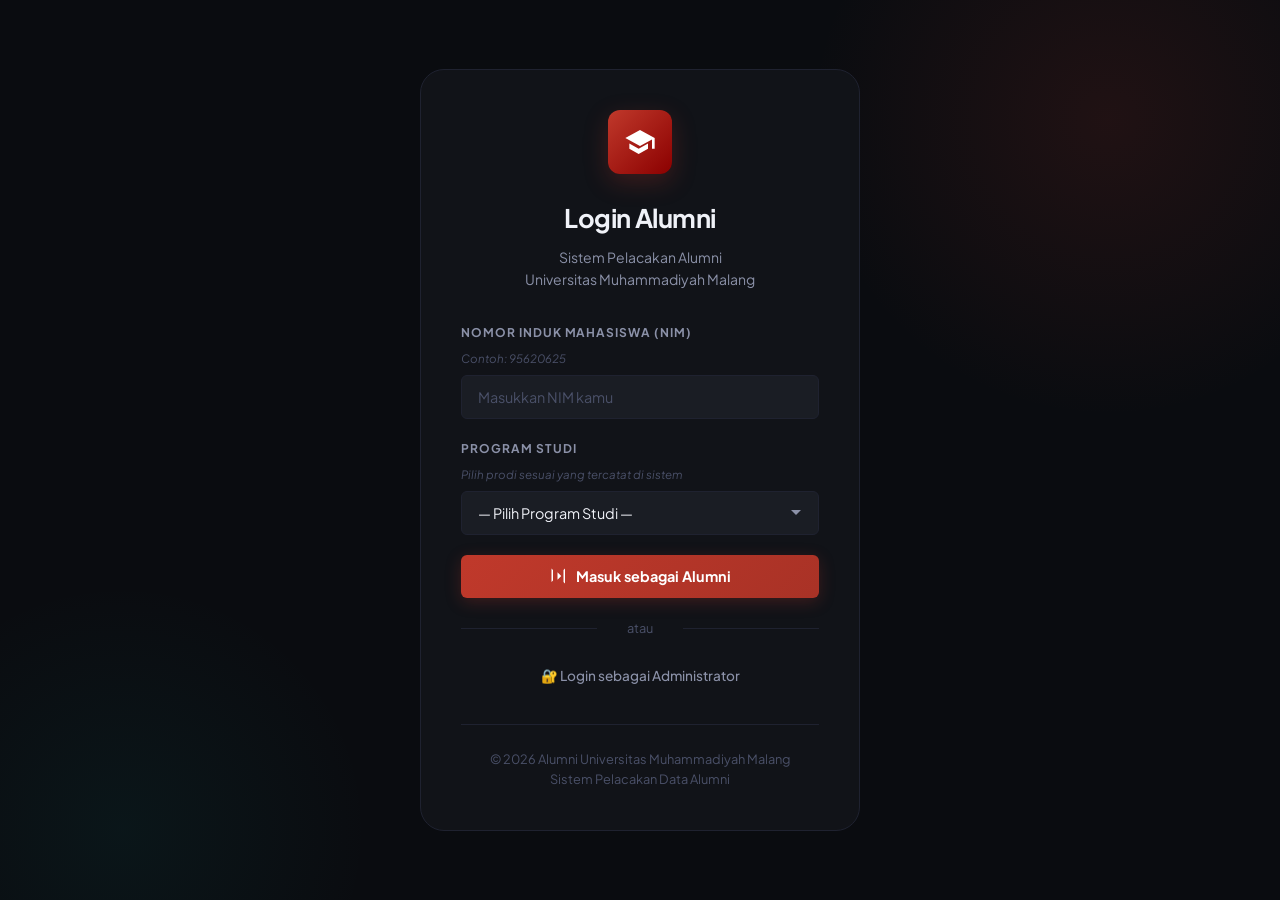
<file: index.html>
<!DOCTYPE html>
<html lang="id">
<head>
  <meta charset="UTF-8">
  <meta name="viewport" content="width=device-width, initial-scale=1.0">
  <title>Login Alumni — Sistem Pelacakan Alumni UMM</title>
  <link rel="stylesheet" href="css/style.css">
</head>
<body>
  <div class="auth-wrapper">
    <div class="auth-card">

      <!-- Logo -->
      <div class="auth-logo">
        <svg viewBox="0 0 24 24" xmlns="http://www.w3.org/2000/svg">
          <path d="M12 3L1 9l11 6 9-4.91V17h2V9L12 3zm-1 13.99l-7-3.82V17l7 4 7-4v-3.83l-7 3.82z"/>
        </svg>
      </div>

      <h1 class="auth-title">Login Alumni</h1>
      <p class="auth-subtitle">Sistem Pelacakan Alumni<br>Universitas Muhammadiyah Malang</p>

      <div class="error-msg" id="errorMsg">
        <strong>Login gagal.</strong> NIM atau Program Studi tidak ditemukan dalam sistem.
      </div>

      <div class="form-group">
        <label class="form-label" for="nim">Nomor Induk Mahasiswa (NIM)</label>
        <span class="form-hint">Contoh: 95620625</span>
        <input type="text" id="nim" class="form-control" placeholder="Masukkan NIM kamu" autocomplete="off">
      </div>

      <div class="form-group">
        <label class="form-label" for="prodi">Program Studi</label>
        <span class="form-hint">Pilih prodi sesuai yang tercatat di sistem</span>
        <select id="prodi" class="form-control">
          <option value="">— Pilih Program Studi —</option>
        </select>
      </div>

      <button class="btn btn-primary" onclick="doLogin()">
        <svg viewBox="0 0 24 24" width="18" height="18" fill="white">
          <path d="M10 17l5-5-5-5v10zm-8 5V2l2 2v14l-2 2zm18 0l-2-2V4l2-2v20z"/>
        </svg>
        Masuk sebagai Alumni
      </button>

      <div class="auth-divider">atau</div>

      <button class="btn btn-ghost" onclick="window.location='pages/login-admin.html'">
        🔐 Login sebagai Administrator
      </button>

      <div class="auth-footer">
        &copy; 2026 Alumni Universitas Muhammadiyah Malang<br>
        <span>Sistem Pelacakan Data Alumni</span>
      </div>
    </div>
  </div>

  <script src="../JS/script.js"></script>
  <script>
    // Populate prodi dropdown
    const prodiSel = document.getElementById('prodi');
    PRODI_LIST.forEach(p => {
      const opt = document.createElement('option');
      opt.value = p;
      opt.textContent = p;
      prodiSel.appendChild(opt);
    });

    // If already logged in as alumni, redirect
    if (isAlumniLoggedIn()) {
      window.location.href = 'pages/dashboard-alumni.html';
    }

    function doLogin() {
      const nim = document.getElementById('nim').value.trim();
      const prodi = document.getElementById('prodi').value;
      const err = document.getElementById('errorMsg');

      err.classList.remove('show');

      if (!nim || !prodi) {
        err.textContent = 'Mohon isi NIM dan Program Studi terlebih dahulu.';
        err.classList.add('show');
        return;
      }

      const alumni = alumniLogin(nim, prodi);
      if (alumni) {
        window.location.href = 'pages/dashboard-alumni.html';
      } else {
        err.textContent = 'NIM atau Program Studi tidak cocok dengan data kami. Pastikan data kamu sudah terdaftar.';
        err.classList.add('show');
        document.getElementById('nim').focus();
      }
    }

    // Enter key
    document.addEventListener('keydown', e => {
      if (e.key === 'Enter') doLogin();
    });
  </script>
</body>
</html>
</file>
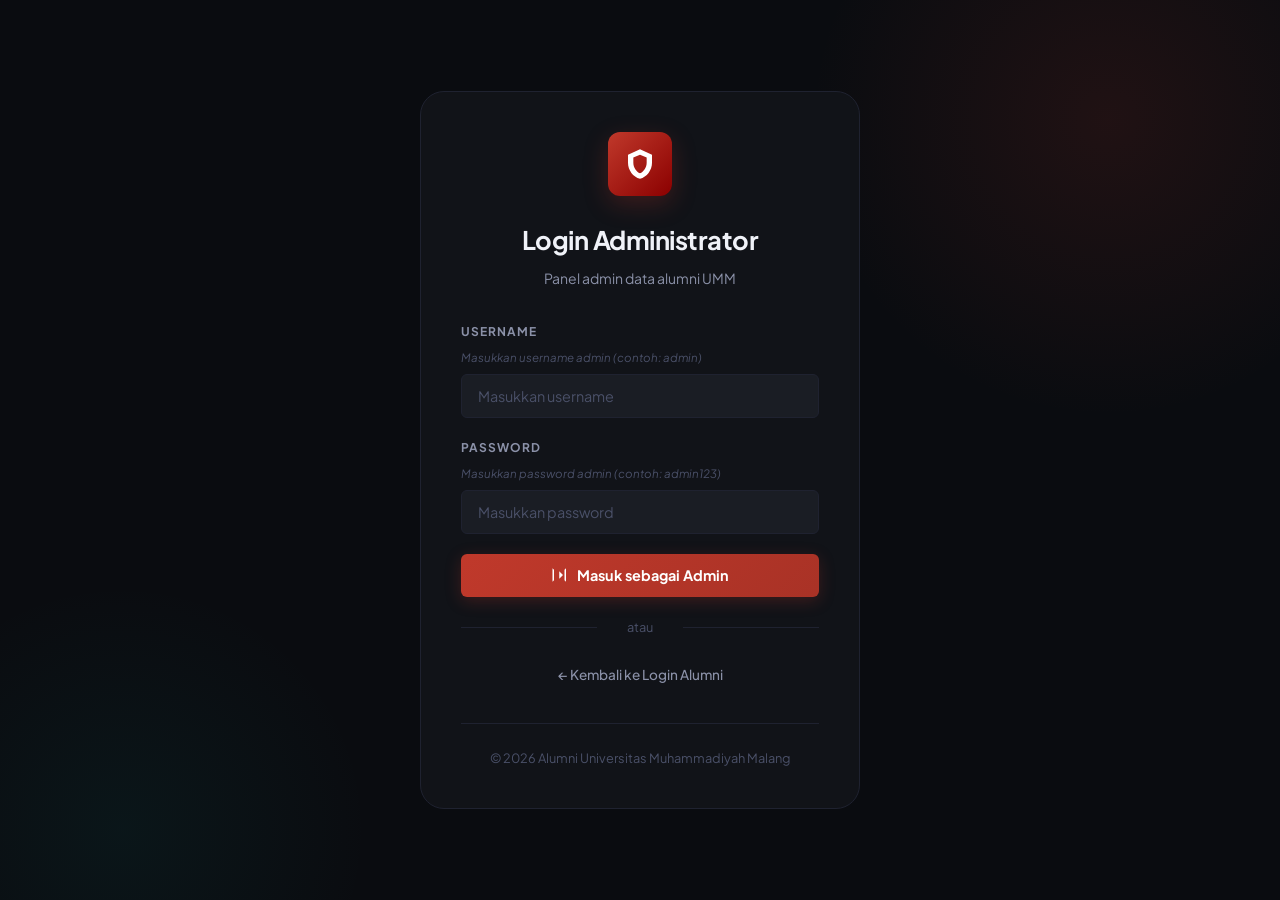
<file: pages/dashboard-admin.html>
<!DOCTYPE html>
<html lang="id">
<head>
  <meta charset="UTF-8">
  <meta name="viewport" content="width=device-width, initial-scale=1.0">
  <title>Dashboard Admin — Alumni UMM</title>
  <link rel="stylesheet" href="../css/style.css">
</head>
<body>
<div class="dashboard-layout">

  <!-- SIDEBAR -->
  <aside class="sidebar">
    <div class="sidebar-header">
      <div class="sidebar-brand">
        <div class="sidebar-brand-icon">
          <svg viewBox="0 0 24 24"><path d="M12 3L1 9l11 6 9-4.91V17h2V9L12 3zm-1 13.99l-7-3.82V17l7 4 7-4v-3.83l-7 3.82z"/></svg>
        </div>
        <div class="sidebar-brand-text">
          <strong>Admin Panel</strong>
          <span>Alumni UMM</span>
        </div>
      </div>
    </div>

    <nav class="sidebar-nav">
      <div class="sidebar-section-label">Menu Utama</div>
      <a class="nav-item active" onclick="showPage('dashboard')">
        <svg viewBox="0 0 24 24" fill="currentColor"><path d="M3 13h8V3H3v10zm0 8h8v-6H3v6zm10 0h8V11h-8v10zm0-18v6h8V3h-8z"/></svg>
        Dashboard
      </a>
      <a class="nav-item" onclick="showPage('alumni')">
        <svg viewBox="0 0 24 24" fill="currentColor"><path d="M16 11c1.66 0 2.99-1.34 2.99-3S17.66 5 16 5c-1.66 0-3 1.34-3 3s1.34 3 3 3zm-8 0c1.66 0 2.99-1.34 2.99-3S9.66 5 8 5C6.34 5 5 6.34 5 8s1.34 3 3 3zm0 2c-2.33 0-7 1.17-7 3.5V19h14v-2.5c0-2.33-4.67-3.5-7-3.5zm8 0c-.29 0-.62.02-.97.05 1.16.84 1.97 1.97 1.97 3.45V19h6v-2.5c0-2.33-4.67-3.5-7-3.5z"/></svg>
        Daftar Alumni
      </a>
    </nav>

    <div class="sidebar-footer">
      <div class="user-info">
        <div class="user-avatar">A</div>
        <div class="user-meta">
          <strong>Administrator</strong>
          <span>Admin Panel</span>
        </div>
      </div>
      <button class="btn-logout" onclick="doLogout()">
        <svg viewBox="0 0 24 24" fill="currentColor"><path d="M17 7l-1.41 1.41L18.17 11H8v2h10.17l-2.58 2.58L17 17l5-5zM4 5h8V3H4c-1.1 0-2 .9-2 2v14c0 1.1.9 2 2 2h8v-2H4V5z"/></svg>
        Keluar
      </button>
    </div>
  </aside>

  <!-- MAIN CONTENT -->
  <main class="main-content">
    <header class="topbar">
      <div class="topbar-breadcrumb">
        <svg viewBox="0 0 24 24" fill="currentColor"><path d="M10 20v-6h4v6h5v-8h3L12 3 2 12h3v8z"/></svg>
        <svg viewBox="0 0 24 24" fill="currentColor" style="width:12px;height:12px"><path d="M10 6L8.59 7.41 13.17 12l-4.58 4.59L10 18l6-6z"/></svg>
        <span class="current" id="breadcrumb">Dashboard</span>
      </div>
      <div class="topbar-date" id="dateDisplay"></div>
    </header>

    <!-- PAGE: DASHBOARD -->
    <div class="page-content" id="page-dashboard">
      <div class="page-header">
        <h1 class="page-title">Dashboard</h1>
        <p class="page-desc">Monitoring data alumni secara keseluruhan</p>
      </div>

      <div class="stats-grid" id="statsGrid"></div>

      <!-- Quick table preview -->
      <div class="table-wrapper">
        <div class="table-header">
          <div>
            <div class="table-title">Alumni Terbaru Mengisi Data</div>
            <div class="table-subtitle">Alumni yang sudah melengkapi profil mereka</div>
          </div>
          <button class="btn btn-secondary btn-sm" onclick="showPage('alumni')">Lihat Semua →</button>
        </div>
        <div class="table-scroll">
          <table>
            <thead>
              <tr>
                <th>Nama</th>
                <th>NIM</th>
                <th>Program Studi</th>
                <th>Status Kerja</th>
                <th>Tempat Kerja</th>
              </tr>
            </thead>
            <tbody id="dashboardTableBody"></tbody>
          </table>
        </div>
      </div>
    </div>

    <!-- PAGE: DAFTAR ALUMNI -->
    <div class="page-content" id="page-alumni" style="display:none">
      <div class="page-header" style="display:flex;align-items:center;justify-content:space-between;flex-wrap:wrap;gap:1rem">
        <div>
          <h1 class="page-title">Daftar Alumni</h1>
          <p class="page-desc">Kelola dan pantau data seluruh alumni</p>
        </div>
        <button class="btn btn-primary btn-sm" onclick="openAddModal()">
          <svg viewBox="0 0 24 24" width="16" height="16" fill="white"><path d="M19 13h-6v6h-2v-6H5v-2h6V5h2v6h6v2z"/></svg>
          Tambah Alumni Baru
        </button>
      </div>

      <div class="table-wrapper">
        <div class="table-header">
          <div>
            <div class="table-title">Data Alumni</div>
            <div class="table-subtitle" id="tableSubtitle">Memuat data...</div>
          </div>
          <div class="table-controls">
            <input type="text" class="search-input" id="searchInput" placeholder="🔍 Cari nama / NIM...">
            <select class="filter-select" id="filterStatus">
              <option value="">Semua Status</option>
              <option value="filled">Sudah Isi</option>
              <option value="empty">Belum Isi</option>
            </select>
            <select class="filter-select" id="filterFakultas">
              <option value="">Semua Fakultas</option>
            </select>
          </div>
        </div>
        <div class="table-scroll">
          <table>
            <thead>
              <tr>
                <th>#</th>
                <th>Nama Alumni</th>
                <th>NIM</th>
                <th>Fakultas / Prodi</th>
                <th>Tahun Lulus</th>
                <th>Status Data</th>
                <th>Status Kerja</th>
                <th>Aksi</th>
              </tr>
            </thead>
            <tbody id="alumniTableBody"></tbody>
          </table>
        </div>
        <div class="table-footer">
          <span id="tableInfo"></span>
          <div class="pagination" id="pagination"></div>
        </div>
      </div>
    </div>
  </main>
</div>

<!-- MODAL: TAMBAH ALUMNI -->
<div class="modal-overlay" id="addModal">
  <div class="modal">
    <div class="modal-header">
      <div>
        <div class="modal-title">Tambah Alumni Baru</div>
        <div class="modal-subtitle">Isi data dasar mahasiswa. Data profil lengkap diisi oleh alumni sendiri.</div>
      </div>
      <button class="modal-close" onclick="closeModal('addModal')">
        <svg viewBox="0 0 24 24" width="16" height="16" fill="currentColor"><path d="M19 6.41L17.59 5 12 10.59 6.41 5 5 6.41 10.59 12 5 17.59 6.41 19 12 13.41 17.59 19 19 17.59 13.41 12z"/></svg>
      </button>
    </div>
    <div class="modal-body">
      <div class="error-msg" id="addError"></div>
      <div class="success-msg" id="addSuccess">Alumni berhasil ditambahkan!</div>

      <div class="form-group">
        <label class="form-label">Nama Lengkap *</label>
        <input type="text" id="add_nama" class="form-control" placeholder="Nama lengkap alumni">
      </div>
      <div class="form-grid">
        <div class="form-group">
          <label class="form-label">NIM *</label>
          <input type="text" id="add_nim" class="form-control" placeholder="Contoh: 95620625">
        </div>
        <div class="form-group">
          <label class="form-label">Tahun Masuk *</label>
          <input type="text" id="add_tahun_masuk" class="form-control" placeholder="Contoh: 2020">
        </div>
      </div>
      <div class="form-group">
        <label class="form-label">Tanggal Lulus *</label>
        <input type="text" id="add_tanggal_lulus" class="form-control" placeholder="Contoh: 1 Juli 2024">
      </div>
      <div class="form-group">
        <label class="form-label">Fakultas *</label>
        <select id="add_fakultas" class="form-control">
          <option value="">— Pilih Fakultas —</option>
        </select>
      </div>
      <div class="form-group">
        <label class="form-label">Program Studi *</label>
        <select id="add_prodi" class="form-control">
          <option value="">— Pilih Program Studi —</option>
        </select>
      </div>
    </div>
    <div class="modal-footer">
      <button class="btn btn-secondary" onclick="closeModal('addModal')">Batal</button>
      <button class="btn btn-primary" onclick="submitAddAlumni()" style="width:auto;min-width:140px">
        Tambah Alumni
      </button>
    </div>
  </div>
</div>

<!-- MODAL: DETAIL ALUMNI -->
<div class="modal-overlay" id="detailModal">
  <div class="modal" style="max-width:580px">
    <div class="modal-header">
      <div>
        <div class="modal-title" id="detailName">Detail Alumni</div>
        <div class="modal-subtitle" id="detailSubtitle"></div>
      </div>
      <button class="modal-close" onclick="closeModal('detailModal')">
        <svg viewBox="0 0 24 24" width="16" height="16" fill="currentColor"><path d="M19 6.41L17.59 5 12 10.59 6.41 5 5 6.41 10.59 12 5 17.59 6.41 19 12 13.41 17.59 19 19 17.59 13.41 12z"/></svg>
      </button>
    </div>
    <div class="modal-body" id="detailBody"></div>
  </div>
</div>

<!-- TOAST -->
<div class="toast" id="toast">
  <span class="toast-icon" id="toastIcon"></span>
  <span id="toastMsg"></span>
</div>

<script src="../JS/script.js"></script>
<script>
  // Auth guard
  if (!isAdminLoggedIn()) window.location.href = 'login-admin.html';

  // Date display
  const d = new Date();
  document.getElementById('dateDisplay').textContent = d.toLocaleDateString('id-ID', {
    weekday: 'short', day: 'numeric', month: 'short', year: 'numeric'
  });

  // Populate fakultas filter and add modal
  const fSel = document.getElementById('filterFakultas');
  const addFakSel = document.getElementById('add_fakultas');
  FAKULTAS_LIST.forEach(f => {
    fSel.innerHTML += `<option value="${f}">${f}</option>`;
    addFakSel.innerHTML += `<option value="${f}">${f}</option>`;
  });

  const addProdiSel = document.getElementById('add_prodi');
  PRODI_LIST.forEach(p => {
    addProdiSel.innerHTML += `<option value="${p}">${p}</option>`;
  });

  // =====================
  // PAGE NAVIGATION
  // =====================
  function showPage(page) {
    document.getElementById('page-dashboard').style.display = page === 'dashboard' ? 'block' : 'none';
    document.getElementById('page-alumni').style.display = page === 'alumni' ? 'block' : 'none';
    document.querySelectorAll('.nav-item').forEach((el, i) => {
      el.classList.toggle('active', (page === 'dashboard' && i === 0) || (page === 'alumni' && i === 1));
    });
    document.getElementById('breadcrumb').textContent = page === 'dashboard' ? 'Dashboard' : 'Daftar Alumni';
    if (page === 'dashboard') renderDashboard();
    if (page === 'alumni') { currentPage = 1; renderTable(); }
  }

  // =====================
  // DASHBOARD
  // =====================
  function renderDashboard() {
    const s = getStats();
    const pct = s.total > 0 ? Math.round((s.filled / s.total) * 100) : 0;

    document.getElementById('statsGrid').innerHTML = `
      <div class="stat-card" style="animation-delay:0s">
        <div class="stat-icon red">
          <svg viewBox="0 0 24 24"><path d="M16 11c1.66 0 2.99-1.34 2.99-3S17.66 5 16 5c-1.66 0-3 1.34-3 3s1.34 3 3 3zm-8 0c1.66 0 2.99-1.34 2.99-3S9.66 5 8 5C6.34 5 5 6.34 5 8s1.34 3 3 3zm0 2c-2.33 0-7 1.17-7 3.5V19h14v-2.5c0-2.33-4.67-3.5-7-3.5zm8 0c-.29 0-.62.02-.97.05 1.16.84 1.97 1.97 1.97 3.45V19h6v-2.5c0-2.33-4.67-3.5-7-3.5z"/></svg>
        </div>
        <div class="stat-info">
          <div class="stat-label">Total Alumni</div>
          <div class="stat-value red">${s.total}</div>
        </div>
      </div>
      <div class="stat-card" style="animation-delay:0.1s">
        <div class="stat-icon green">
          <svg viewBox="0 0 24 24"><path d="M9 16.17L4.83 12l-1.42 1.41L9 19 21 7l-1.41-1.41L9 16.17z"/></svg>
        </div>
        <div class="stat-info">
          <div class="stat-label">Data Terisi</div>
          <div class="stat-value green">${s.filled}</div>
        </div>
      </div>
      <div class="stat-card" style="animation-delay:0.2s">
        <div class="stat-icon amber">
          <svg viewBox="0 0 24 24"><path d="M12 2C6.48 2 2 6.48 2 12s4.48 10 10 10 10-4.48 10-10S17.52 2 12 2zm1 15h-2v-2h2v2zm0-4h-2V7h2v6z"/></svg>
        </div>
        <div class="stat-info">
          <div class="stat-label">Belum Isi</div>
          <div class="stat-value amber">${s.empty}</div>
        </div>
      </div>
      <div class="stat-card" style="animation-delay:0.3s">
        <div class="stat-icon teal">
          <svg viewBox="0 0 24 24"><path d="M19 3H5c-1.1 0-2 .9-2 2v14c0 1.1.9 2 2 2h14c1.1 0 2-.9 2-2V5c0-1.1-.9-2-2-2zM9 17H7v-7h2v7zm4 0h-2V7h2v10zm4 0h-2v-4h2v4z"/></svg>
        </div>
        <div class="stat-info">
          <div class="stat-label">Kelengkapan</div>
          <div class="stat-value teal">${pct}%</div>
        </div>
      </div>
    `;

    // Quick table - filled alumni
    const filled = getAllAlumni().filter(a => isDataFilled(a)).slice(0, 8);
    const tbody = document.getElementById('dashboardTableBody');
    if (filled.length === 0) {
      tbody.innerHTML = `<tr><td colspan="5" style="text-align:center;color:var(--text-muted);padding:2rem">Belum ada alumni yang mengisi data</td></tr>`;
      return;
    }
    tbody.innerHTML = filled.map(a => `
      <tr>
        <td class="td-nama">${a.nama}</td>
        <td class="td-nim">${a.nim}</td>
        <td class="td-prodi" style="font-size:0.8rem;color:var(--text-secondary)">${a.prodi}</td>
        <td>${a.status ? `<span class="badge badge-${a.status.toLowerCase()}">${a.status}</span>` : '<span style="color:var(--text-muted);font-size:0.8rem">—</span>'}</td>
        <td style="font-size:0.82rem;color:var(--text-secondary)">${a.tempat_kerja || '—'}</td>
      </tr>
    `).join('');
  }

  // =====================
  // ALUMNI TABLE
  // =====================
  let currentPage = 1;
  const perPage = 15;
  let filteredData = [];

  function renderTable() {
    const search = document.getElementById('searchInput').value.toLowerCase();
    const statusF = document.getElementById('filterStatus').value;
    const fakultasF = document.getElementById('filterFakultas').value;

    let data = getAllAlumni();

    if (search) {
      data = data.filter(a =>
        a.nama.toLowerCase().includes(search) ||
        a.nim.toLowerCase().includes(search) ||
        a.prodi.toLowerCase().includes(search)
      );
    }

    if (statusF === 'filled') data = data.filter(a => isDataFilled(a));
    if (statusF === 'empty') data = data.filter(a => !isDataFilled(a));
    if (fakultasF) data = data.filter(a => a.fakultas === fakultasF);

    filteredData = data;
    const total = data.length;
    const pages = Math.ceil(total / perPage);
    const start = (currentPage - 1) * perPage;
    const pageData = data.slice(start, start + perPage);

    document.getElementById('tableSubtitle').textContent = `${total} alumni ditemukan`;
    document.getElementById('tableInfo').textContent = `Menampilkan ${start + 1}–${Math.min(start + perPage, total)} dari ${total} data`;

    const tbody = document.getElementById('alumniTableBody');
    if (pageData.length === 0) {
      tbody.innerHTML = `<tr><td colspan="8" style="text-align:center;padding:2.5rem;color:var(--text-muted)">Tidak ada data yang ditemukan</td></tr>`;
    } else {
      tbody.innerHTML = pageData.map((a, i) => {
        const filled = isDataFilled(a);
        return `
          <tr>
            <td style="color:var(--text-muted);font-size:0.8rem">${start + i + 1}</td>
            <td class="td-nama">${a.nama}</td>
            <td class="td-nim">${a.nim}</td>
            <td>
              <div style="font-size:0.82rem;font-weight:600">${a.fakultas}</div>
              <div style="font-size:0.75rem;color:var(--text-muted)">${a.prodi}</div>
            </td>
            <td style="font-family:var(--font-mono);font-size:0.8rem">${a.tanggal_lulus || '—'}</td>
            <td><span class="badge ${filled ? 'badge-filled' : 'badge-empty'}">${filled ? '✓ Sudah Isi' : '○ Belum Isi'}</span></td>
            <td>${a.status ? `<span class="badge badge-${a.status.toLowerCase()}">${a.status}</span>` : '<span style="color:var(--text-muted);font-size:0.8rem">—</span>'}</td>
            <td>
              <button class="btn btn-secondary btn-sm" onclick="openDetail('${a.nim}')">Lihat</button>
            </td>
          </tr>
        `;
      }).join('');
    }

    // Pagination
    const pag = document.getElementById('pagination');
    pag.innerHTML = '';
    for (let p = 1; p <= Math.min(pages, 7); p++) {
      pag.innerHTML += `<button class="page-btn ${p === currentPage ? 'active' : ''}" onclick="goPage(${p})">${p}</button>`;
    }
    if (pages > 7) pag.innerHTML += `<button class="page-btn" disabled>...</button>`;
  }

  function goPage(p) { currentPage = p; renderTable(); }

  document.getElementById('searchInput').addEventListener('input', () => { currentPage = 1; renderTable(); });
  document.getElementById('filterStatus').addEventListener('change', () => { currentPage = 1; renderTable(); });
  document.getElementById('filterFakultas').addEventListener('change', () => { currentPage = 1; renderTable(); });

  // =====================
  // DETAIL MODAL
  // =====================
  function openDetail(nim) {
    const a = getAlumniByNIM(nim);
    if (!a) return;
    document.getElementById('detailName').textContent = a.nama;
    document.getElementById('detailSubtitle').textContent = `${a.prodi} · NIM ${a.nim}`;

    const val = (v) => v ? `<span class="detail-item-value">${v}</span>` : `<span class="detail-item-value empty">Belum diisi</span>`;
    const social = (label, url) => url ?
      `<a class="social-link" href="${url}" target="_blank">${label}</a>` :
      `<span class="social-link" style="opacity:0.4">${label}</span>`;

    document.getElementById('detailBody').innerHTML = `
      <div class="detail-section-title">📋 Data Akademik</div>
      <div class="detail-grid">
        <div class="detail-item"><div class="detail-item-label">Fakultas</div>${val(a.fakultas)}</div>
        <div class="detail-item"><div class="detail-item-label">Program Studi</div>${val(a.prodi)}</div>
        <div class="detail-item"><div class="detail-item-label">Tahun Masuk</div>${val(a.tahun_masuk)}</div>
        <div class="detail-item"><div class="detail-item-label">Tanggal Lulus</div>${val(a.tanggal_lulus)}</div>
      </div>

      <div class="detail-section-title">📞 Kontak Pribadi</div>
      <div class="detail-grid">
        <div class="detail-item"><div class="detail-item-label">Email</div>${val(a.email)}</div>
        <div class="detail-item"><div class="detail-item-label">No. HP</div>${val(a.no_hp)}</div>
      </div>
      <div style="margin-top:0.5rem">
        <div class="detail-item-label" style="margin-bottom:0.5rem">Media Sosial Pribadi</div>
        <div class="social-links">
          ${social('LinkedIn', a.linkedin)}
          ${social('Instagram', a.instagram)}
          ${social('Facebook', a.facebook)}
          ${social('TikTok', a.tiktok)}
        </div>
      </div>

      <div class="detail-section-title">💼 Data Pekerjaan</div>
      <div class="detail-grid">
        <div class="detail-item"><div class="detail-item-label">Status</div>${a.status ? `<span class="badge badge-${a.status.toLowerCase()}">${a.status}</span>` : val('')}</div>
        <div class="detail-item"><div class="detail-item-label">Posisi / Jabatan</div>${val(a.posisi)}</div>
        <div class="detail-item" style="grid-column:span 2"><div class="detail-item-label">Tempat Kerja</div>${val(a.tempat_kerja)}</div>
        <div class="detail-item" style="grid-column:span 2"><div class="detail-item-label">Alamat Kerja</div>${val(a.alamat_kerja)}</div>
      </div>
      <div style="margin-top:0.5rem">
        <div class="detail-item-label" style="margin-bottom:0.5rem">Sosial Media Tempat Kerja</div>
        ${a.sosmed_tempat_kerja ? `<a class="social-link" href="${a.sosmed_tempat_kerja}" target="_blank">🔗 Lihat Halaman</a>` : `<span style="font-size:0.82rem;color:var(--text-muted)">Belum diisi</span>`}
      </div>
    `;

    document.getElementById('detailModal').classList.add('open');
  }

  // =====================
  // ADD MODAL
  // =====================
  function openAddModal() {
    ['add_nama','add_nim','add_tahun_masuk','add_tanggal_lulus'].forEach(id => document.getElementById(id).value = '');
    document.getElementById('add_fakultas').value = '';
    document.getElementById('add_prodi').value = '';
    document.getElementById('addError').classList.remove('show');
    document.getElementById('addSuccess').classList.remove('show');
    document.getElementById('addModal').classList.add('open');
  }

  function submitAddAlumni() {
    const err = document.getElementById('addError');
    err.classList.remove('show');
    const data = {
      nama: document.getElementById('add_nama').value.trim(),
      nim: document.getElementById('add_nim').value.trim(),
      tahun_masuk: document.getElementById('add_tahun_masuk').value.trim(),
      tanggal_lulus: document.getElementById('add_tanggal_lulus').value.trim(),
      fakultas: document.getElementById('add_fakultas').value,
      prodi: document.getElementById('add_prodi').value,
      email: '', no_hp: '', tempat_kerja: '', alamat_kerja: '', posisi: '', status: '',
    };

    if (!data.nama || !data.nim || !data.fakultas || !data.prodi || !data.tahun_masuk || !data.tanggal_lulus) {
      err.textContent = 'Semua field wajib diisi.';
      err.classList.add('show');
      return;
    }

    if (!addAlumni(data)) {
      err.textContent = `NIM ${data.nim} sudah terdaftar dalam sistem.`;
      err.classList.add('show');
      return;
    }

    document.getElementById('addSuccess').classList.add('show');
    showToast('Alumni berhasil ditambahkan!', 'success');
    setTimeout(() => {
      closeModal('addModal');
      renderDashboard();
      if (document.getElementById('page-alumni').style.display !== 'none') renderTable();
    }, 1200);
  }

  // =====================
  // UTILS
  // =====================
  function closeModal(id) {
    document.getElementById(id).classList.remove('open');
  }

  function doLogout() {
    logout();
    window.location.href = 'login-admin.html';
  }

  function showToast(msg, type = 'success') {
    const toast = document.getElementById('toast');
    const icon = type === 'success'
      ? `<svg viewBox="0 0 24 24" width="18" height="18" fill="#10b981"><path d="M9 16.17L4.83 12l-1.42 1.41L9 19 21 7l-1.41-1.41z"/></svg>`
      : `<svg viewBox="0 0 24 24" width="18" height="18" fill="#e74c3c"><path d="M12 2C6.48 2 2 6.48 2 12s4.48 10 10 10 10-4.48 10-10S17.52 2 12 2zm1 15h-2v-2h2v2zm0-4h-2V7h2v6z"/></svg>`;
    document.getElementById('toastIcon').innerHTML = icon;
    document.getElementById('toastMsg').textContent = msg;
    toast.className = `toast ${type} show`;
    setTimeout(() => toast.classList.remove('show'), 3000);
  }

  // Close modal on overlay click
  document.querySelectorAll('.modal-overlay').forEach(el => {
    el.addEventListener('click', e => { if (e.target === el) el.classList.remove('open'); });
  });

  // Initial render
  renderDashboard();
</script>
</body>
</html>
</file>
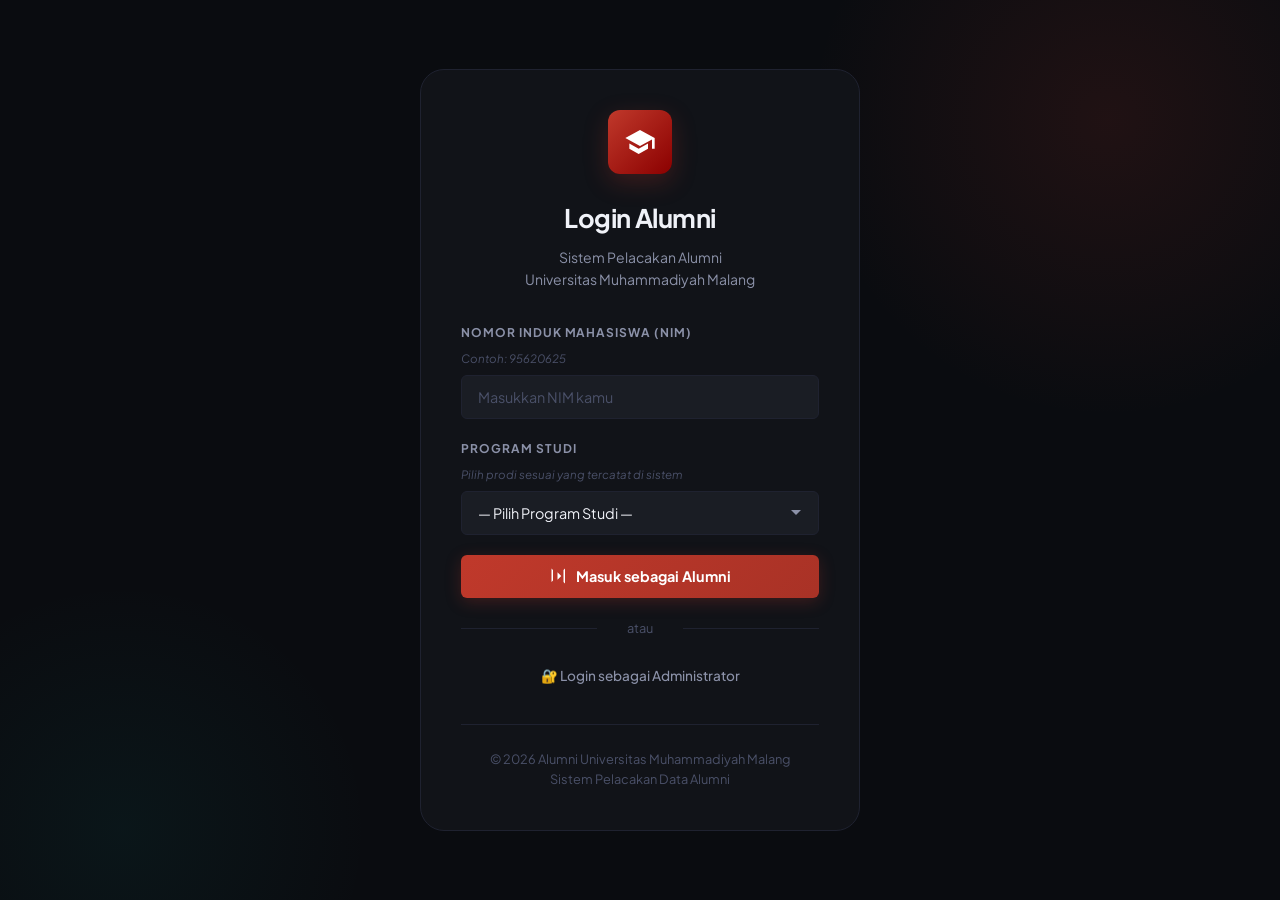
<file: pages/dashboard-alumni.html>
<!DOCTYPE html>
<html lang="id">
<head>
  <meta charset="UTF-8">
  <meta name="viewport" content="width=device-width, initial-scale=1.0">
  <title>Profil Alumni — Sistem Alumni UMM</title>
  <link rel="stylesheet" href="../css/style.css">
</head>
<body>
<div class="dashboard-layout">

  <!-- SIDEBAR -->
  <aside class="sidebar">
    <div class="sidebar-header">
      <div class="sidebar-brand">
        <div class="sidebar-brand-icon">
          <svg viewBox="0 0 24 24"><path d="M12 3L1 9l11 6 9-4.91V17h2V9L12 3zm-1 13.99l-7-3.82V17l7 4 7-4v-3.83l-7 3.82z"/></svg>
        </div>
        <div class="sidebar-brand-text">
          <strong>Alumni UMM</strong>
          <span>Portal Alumni</span>
        </div>
      </div>
    </div>

    <nav class="sidebar-nav">
      <div class="sidebar-section-label">Menu Saya</div>
      <a class="nav-item active">
        <svg viewBox="0 0 24 24" fill="currentColor"><path d="M12 12c2.21 0 4-1.79 4-4s-1.79-4-4-4-4 1.79-4 4 1.79 4 4 4zm0 2c-2.67 0-8 1.34-8 4v2h16v-2c0-2.66-5.33-4-8-4z"/></svg>
        Profil Saya
      </a>
    </nav>

    <div class="sidebar-footer">
      <div class="user-info">
        <div class="user-avatar" id="sidebarAvatar">?</div>
        <div class="user-meta">
          <strong id="sidebarName">—</strong>
          <span id="sidebarNim">NIM: —</span>
        </div>
      </div>
      <button class="btn-logout" onclick="doLogout()">
        <svg viewBox="0 0 24 24" fill="currentColor"><path d="M17 7l-1.41 1.41L18.17 11H8v2h10.17l-2.58 2.58L17 17l5-5zM4 5h8V3H4c-1.1 0-2 .9-2 2v14c0 1.1.9 2 2 2h8v-2H4V5z"/></svg>
        Keluar
      </button>
    </div>
  </aside>

  <!-- MAIN CONTENT -->
  <main class="main-content">
    <header class="topbar">
      <div class="topbar-breadcrumb">
        <svg viewBox="0 0 24 24" fill="currentColor"><path d="M10 20v-6h4v6h5v-8h3L12 3 2 12h3v8z"/></svg>
        <svg viewBox="0 0 24 24" fill="currentColor" style="width:12px;height:12px"><path d="M10 6L8.59 7.41 13.17 12l-4.58 4.59L10 18l6-6z"/></svg>
        <span class="current">Profil Saya</span>
      </div>
      <div class="topbar-date" id="dateDisplay"></div>
    </header>

    <div class="page-content">
      <!-- Profile Header Card -->
      <div class="profile-header-card">
        <div class="profile-avatar" id="profileAvatar">?</div>
        <div class="profile-info">
          <h2 id="profileName">Memuat...</h2>
          <p id="profileProdi"></p>
          <p class="profile-nim" id="profileNim"></p>
        </div>
        <div style="margin-left:auto">
          <span class="badge" id="profileStatusBadge" style="padding:0.35rem 0.85rem">—</span>
        </div>
      </div>

      <!-- FORM: KONTAK PRIBADI -->
      <form id="profileForm">

        <div class="form-card">
          <div class="form-card-header">
            <div class="form-card-icon teal">
              <svg viewBox="0 0 24 24" fill="currentColor"><path d="M6.62 10.79c1.44 2.83 3.76 5.14 6.59 6.59l2.2-2.2c.27-.27.67-.36 1.02-.24 1.12.37 2.33.57 3.57.57.55 0 1 .45 1 1V20c0 .55-.45 1-1 1-9.39 0-17-7.61-17-17 0-.55.45-1 1-1h3.5c.55 0 1 .45 1 1 0 1.25.2 2.45.57 3.57.11.35.03.74-.25 1.02l-2.2 2.2z"/></svg>
            </div>
            <div>
              <div class="form-card-title">Kontak Pribadi</div>
            </div>
          </div>
          <div class="form-card-body">
            <div class="form-grid">
              <div class="form-group">
                <label class="form-label">Email</label>
                <span class="form-hint">Contoh: nama@gmail.com</span>
                <input type="email" id="f_email" class="form-control" placeholder="alamat.email@gmail.com">
              </div>
              <div class="form-group">
                <label class="form-label">No. HP / WhatsApp</label>
                <span class="form-hint">Tanpa angka 0 di depan, contoh: 81234567890</span>
                <input type="text" id="f_nohp" class="form-control" placeholder="81234567890">
              </div>
            </div>
          </div>
        </div>

        <!-- FORM: SOSIAL MEDIA PRIBADI -->
        <div class="form-card">
          <div class="form-card-header">
            <div class="form-card-icon red">
              <svg viewBox="0 0 24 24" fill="currentColor"><path d="M16 11c1.66 0 2.99-1.34 2.99-3S17.66 5 16 5c-1.66 0-3 1.34-3 3s1.34 3 3 3zm-8 0c1.66 0 2.99-1.34 2.99-3S9.66 5 8 5C6.34 5 5 6.34 5 8s1.34 3 3 3zm0 2c-2.33 0-7 1.17-7 3.5V19h14v-2.5c0-2.33-4.67-3.5-7-3.5zm8 0c-.29 0-.62.02-.97.05 1.16.84 1.97 1.97 1.97 3.45V19h6v-2.5c0-2.33-4.67-3.5-7-3.5z"/></svg>
            </div>
            <div>
              <div class="form-card-title">Media Sosial Pribadi</div>
            </div>
          </div>
          <div class="form-card-body">
            <div class="form-grid">
              <div class="form-group">
                <label class="form-label">LinkedIn</label>
                <span class="form-hint">Contoh: https://linkedin.com/in/namaanda</span>
                <input type="url" id="f_linkedin" class="form-control" placeholder="https://linkedin.com/in/...">
              </div>
              <div class="form-group">
                <label class="form-label">Instagram</label>
                <span class="form-hint">Contoh: https://instagram.com/namaanda</span>
                <input type="url" id="f_instagram" class="form-control" placeholder="https://instagram.com/...">
              </div>
              <div class="form-group">
                <label class="form-label">Facebook</label>
                <span class="form-hint">Contoh: https://facebook.com/namaanda</span>
                <input type="url" id="f_facebook" class="form-control" placeholder="https://facebook.com/...">
              </div>
              <div class="form-group">
                <label class="form-label">TikTok</label>
                <span class="form-hint">Contoh: https://tiktok.com/@namaanda</span>
                <input type="url" id="f_tiktok" class="form-control" placeholder="https://tiktok.com/@...">
              </div>
            </div>
          </div>
        </div>

        <!-- FORM: DATA PEKERJAAN -->
        <div class="form-card">
          <div class="form-card-header">
            <div class="form-card-icon green">
              <svg viewBox="0 0 24 24" fill="currentColor"><path d="M20 6h-2.18c.07-.44.18-.88.18-1.36C18 2.06 15.93 0 13.36 0c-1.3 0-2.48.52-3.36 1.44L10 2l-1.04-1C8.12.52 6.94 0 5.64 0 3.06 0 1 2.06 1 4.64c0 .48.1.92.18 1.36H1c-1.1 0-1.99.9-1.99 2L-1 19c0 1.1.9 2 2 2h18c1.1 0 2-.9 2-2V8c0-1.1-.9-2-2-2z"/></svg>
            </div>
            <div>
              <div class="form-card-title">Data Pekerjaan</div>
            </div>
          </div>
          <div class="form-card-body">
            <div class="form-group">
              <label class="form-label">Status Pekerjaan</label>
              <span class="form-hint">Pilih status pekerjaan kamu saat ini</span>
              <div class="radio-group">
                <label class="radio-option">
                  <input type="radio" name="status" value="PNS" id="r_pns">
                  <label for="r_pns">PNS / ASN</label>
                </label>
                <label class="radio-option">
                  <input type="radio" name="status" value="Swasta" id="r_swasta">
                  <label for="r_swasta">Swasta / Karyawan</label>
                </label>
                <label class="radio-option">
                  <input type="radio" name="status" value="Wirausaha" id="r_wirausaha">
                  <label for="r_wirausaha">Wirausaha</label>
                </label>
              </div>
            </div>

            <div class="form-grid">
              <div class="form-group">
                <label class="form-label">Nama Tempat Kerja</label>
                <span class="form-hint">Contoh: PT. Bank Mandiri Tbk</span>
                <input type="text" id="f_tempat_kerja" class="form-control" placeholder="Nama perusahaan / instansi">
              </div>
              <div class="form-group">
                <label class="form-label">Posisi / Jabatan</label>
                <span class="form-hint">Contoh: Senior Accountant</span>
                <input type="text" id="f_posisi" class="form-control" placeholder="Jabatan kamu saat ini">
              </div>
              <div class="form-group" style="grid-column:span 2">
                <label class="form-label">Alamat Tempat Kerja</label>
                <span class="form-hint">Contoh: Jl. Ahmad Yani No. 100, Surabaya</span>
                <input type="text" id="f_alamat_kerja" class="form-control" placeholder="Alamat lengkap tempat kerja">
              </div>
              <div class="form-group" style="grid-column:span 2">
                <label class="form-label">Sosial Media / Website Tempat Kerja</label>
                <span class="form-hint">Bisa berupa link Instagram, LinkedIn perusahaan, atau website resmi</span>
                <input type="url" id="f_sosmed_kerja" class="form-control" placeholder="https://...">
              </div>
            </div>
          </div>
        </div>

      </form>

      <!-- Sticky Save Bar -->
      <div class="sticky-save">
        <button class="btn btn-primary" onclick="saveProfile()">
          <svg viewBox="0 0 24 24" width="18" height="18" fill="white"><path d="M17 3H5c-1.11 0-2 .9-2 2v14c0 1.1.89 2 2 2h14c1.1 0 2-.9 2-2V7l-4-4zm-5 16c-1.66 0-3-1.34-3-3s1.34-3 3-3 3 1.34 3 3-1.34 3-3 3zm3-10H5V5h10v4z"/></svg>
          Simpan Perubahan
        </button>
        <span id="saveStatus" style="font-size:0.85rem;color:var(--text-muted)"></span>
      </div>
    </div>
  </main>
</div>

<!-- TOAST -->
<div class="toast" id="toast">
  <span class="toast-icon" id="toastIcon"></span>
  <span id="toastMsg"></span>
</div>

<script src="../JS/script.js"></script>
<script>
  // Auth guard
  if (!isAlumniLoggedIn()) window.location.href = '../index.html';

  const session = getAlumniSession();
  const alumni = getAlumniByNIM(session.nim);

  // Date
  const d = new Date();
  document.getElementById('dateDisplay').textContent = d.toLocaleDateString('id-ID', {
    weekday: 'short', day: 'numeric', month: 'short', year: 'numeric'
  });

  // Populate profile header
  function initials(name) {
    return name.split(' ').slice(0, 2).map(w => w[0]).join('').toUpperCase();
  }

  if (alumni) {
    const ini = initials(alumni.nama);
    document.getElementById('profileAvatar').textContent = ini;
    document.getElementById('sidebarAvatar').textContent = ini;
    document.getElementById('profileName').textContent = alumni.nama;
    document.getElementById('sidebarName').textContent = alumni.nama.split(' ')[0];
    document.getElementById('sidebarNim').textContent = 'NIM: ' + alumni.nim;
    document.getElementById('profileProdi').textContent = alumni.prodi + ' · ' + alumni.fakultas;
    document.getElementById('profileNim').textContent = 'NIM: ' + alumni.nim + ' · Lulus: ' + alumni.tanggal_lulus;

    const filled = isDataFilled(alumni);
    const badge = document.getElementById('profileStatusBadge');
    badge.textContent = filled ? '✓ Data Lengkap' : '○ Belum Isi';
    badge.className = `badge ${filled ? 'badge-filled' : 'badge-empty'}`;

    // Fill form
    document.getElementById('f_email').value = alumni.email || '';
    document.getElementById('f_nohp').value = alumni.no_hp || '';
    document.getElementById('f_linkedin').value = alumni.linkedin || '';
    document.getElementById('f_instagram').value = alumni.instagram || '';
    document.getElementById('f_facebook').value = alumni.facebook || '';
    document.getElementById('f_tiktok').value = alumni.tiktok || '';
    document.getElementById('f_tempat_kerja').value = alumni.tempat_kerja || '';
    document.getElementById('f_posisi').value = alumni.posisi || '';
    document.getElementById('f_alamat_kerja').value = alumni.alamat_kerja || '';
    document.getElementById('f_sosmed_kerja').value = alumni.sosmed_tempat_kerja || '';

    if (alumni.status) {
      const r = document.querySelector(`input[name="status"][value="${alumni.status}"]`);
      if (r) r.checked = true;
    }
  }

  function saveProfile() {
    const status = document.querySelector('input[name="status"]:checked');
    const data = {
      email: document.getElementById('f_email').value.trim(),
      no_hp: document.getElementById('f_nohp').value.trim(),
      linkedin: document.getElementById('f_linkedin').value.trim(),
      instagram: document.getElementById('f_instagram').value.trim(),
      facebook: document.getElementById('f_facebook').value.trim(),
      tiktok: document.getElementById('f_tiktok').value.trim(),
      tempat_kerja: document.getElementById('f_tempat_kerja').value.trim(),
      posisi: document.getElementById('f_posisi').value.trim(),
      alamat_kerja: document.getElementById('f_alamat_kerja').value.trim(),
      sosmed_tempat_kerja: document.getElementById('f_sosmed_kerja').value.trim(),
      status: status ? status.value : '',
    };

    updateAlumni(alumni.nim, data);

    // Update badge
    const filled = isDataFilled({ ...alumni, ...data });
    const badge = document.getElementById('profileStatusBadge');
    badge.textContent = filled ? '✓ Data Lengkap' : '○ Belum Isi';
    badge.className = `badge ${filled ? 'badge-filled' : 'badge-empty'}`;

    showToast('Data berhasil disimpan!', 'success');
    document.getElementById('saveStatus').textContent = 'Tersimpan · ' + new Date().toLocaleTimeString('id-ID');
  }

  function doLogout() {
    logout();
    window.location.href = '../index.html';
  }

  function showToast(msg, type = 'success') {
    const toast = document.getElementById('toast');
    const icon = type === 'success'
      ? `<svg viewBox="0 0 24 24" width="18" height="18" fill="#10b981"><path d="M9 16.17L4.83 12l-1.42 1.41L9 19 21 7l-1.41-1.41z"/></svg>`
      : `<svg viewBox="0 0 24 24" width="18" height="18" fill="#e74c3c"><path d="M12 2C6.48 2 2 6.48 2 12s4.48 10 10 10 10-4.48 10-10S17.52 2 12 2zm1 15h-2v-2h2v2zm0-4h-2V7h2v6z"/></svg>`;
    document.getElementById('toastIcon').innerHTML = icon;
    document.getElementById('toastMsg').textContent = msg;
    toast.className = `toast ${type} show`;
    setTimeout(() => toast.classList.remove('show'), 3000);
  }
</script>
</body>
</html>
</file>
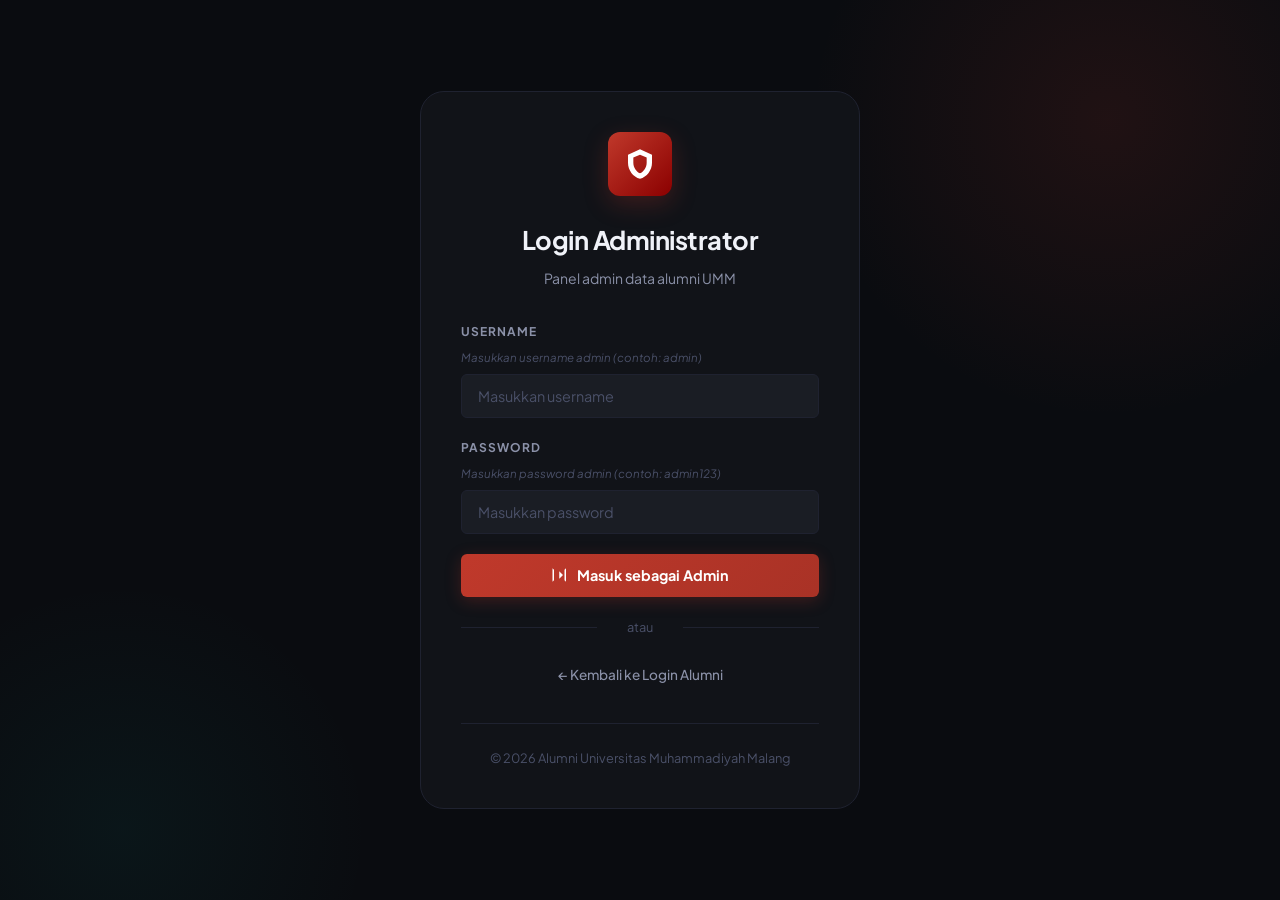
<file: pages/login-admin.html>
<!DOCTYPE html>
<html lang="id">
<head>
  <meta charset="UTF-8">
  <meta name="viewport" content="width=device-width, initial-scale=1.0">
  <title>Login Admin — Sistem Pelacakan Alumni UMM</title>
  <link rel="stylesheet" href="../css/style.css">
</head>
<body>
  <div class="auth-wrapper">
    <div class="auth-card">

      <div class="auth-logo">
        <svg viewBox="0 0 24 24" xmlns="http://www.w3.org/2000/svg">
          <path d="M12 1L3 5v6c0 5.55 3.84 10.74 9 12 5.16-1.26 9-6.45 9-12V5l-9-4zm0 4l5 2.18V11c0 3.5-2.33 6.79-5 7.93C9.33 17.79 7 14.5 7 11V7.18L12 5z"/>
        </svg>
      </div>

      <h1 class="auth-title">Login Administrator</h1>
      <p class="auth-subtitle">Panel admin data alumni UMM</p>

      <div class="error-msg" id="errorMsg">
        Username atau password salah. Coba lagi.
      </div>

      <div class="form-group">
        <label class="form-label" for="username">Username</label>
        <span class="form-hint">Masukkan username admin (contoh: admin)</span>
        <input type="text" id="username" class="form-control" placeholder="Masukkan username" value="">
      </div>

      <div class="form-group">
        <label class="form-label" for="password">Password</label>
        <span class="form-hint">Masukkan password admin (contoh: admin123)</span>
        <input type="password" id="password" class="form-control" placeholder="Masukkan password">
      </div>

      <button class="btn btn-primary" onclick="doAdminLogin()">
        <svg viewBox="0 0 24 24" width="18" height="18" fill="white">
          <path d="M11 17l5-5-5-5v10zm-9 4V3l2 2v14L2 21zm18 0l-2-2V5l2-2v18z"/>
        </svg>
        Masuk sebagai Admin
      </button>

      <div class="auth-divider">atau</div>

      <button class="btn btn-ghost" onclick="window.location='../index.html'">
        ← Kembali ke Login Alumni
      </button>

      <div class="auth-footer">
        &copy; 2026 Alumni Universitas Muhammadiyah Malang
      </div>
    </div>
  </div>

  <script src="../JS/script.js"></script>
  <script>
    if (isAdminLoggedIn()) {
      window.location.href = 'dashboard-admin.html';
    }

    function doAdminLogin() {
      const u = document.getElementById('username').value.trim();
      const p = document.getElementById('password').value;
      const err = document.getElementById('errorMsg');
      err.classList.remove('show');

      if (!u || !p) {
        err.textContent = 'Mohon isi username dan password.';
        err.classList.add('show');
        return;
      }

      if (adminLogin(u, p)) {
        window.location.href = 'dashboard-admin.html';
      } else {
        err.classList.add('show');
      }
    }

    document.addEventListener('keydown', e => {
      if (e.key === 'Enter') doAdminLogin();
    });
  </script>
</body>
</html>
</file>
<file: css/style.css>
/* =============================================
   ALUMNI TRACKER - MAIN STYLES
   Universitas Muhammadiyah Malang
   ============================================= */

@import url('https://fonts.googleapis.com/css2?family=Plus+Jakarta+Sans:wght@300;400;500;600;700;800&family=Space+Mono:wght@400;700&display=swap');

:root {
  --bg-base: #0a0c10;
  --bg-card: #111318;
  --bg-card-hover: #161820;
  --bg-sidebar: #0d0f14;
  --bg-input: #1a1d24;
  --border: #1f2230;
  --border-active: #2a2d3e;

  --red-primary: #c0392b;
  --red-hover: #e74c3c;
  --red-glow: rgba(192, 57, 43, 0.25);
  --red-subtle: rgba(192, 57, 43, 0.08);

  --teal: #0fb5ae;
  --teal-subtle: rgba(15, 181, 174, 0.1);
  --amber: #f59e0b;
  --amber-subtle: rgba(245, 158, 11, 0.1);
  --green: #10b981;
  --green-subtle: rgba(16, 185, 129, 0.1);

  --text-primary: #f0f2f8;
  --text-secondary: #8b91a8;
  --text-muted: #4a5068;

  --font-main: 'Plus Jakarta Sans', sans-serif;
  --font-mono: 'Space Mono', monospace;

  --radius-sm: 6px;
  --radius-md: 12px;
  --radius-lg: 18px;
  --radius-xl: 24px;

  --shadow-card: 0 4px 24px rgba(0,0,0,0.4);
  --shadow-glow: 0 0 40px rgba(192, 57, 43, 0.15);
  --transition: all 0.2s ease;
}

*, *::before, *::after { box-sizing: border-box; margin: 0; padding: 0; }

html { scroll-behavior: smooth; }

body {
  font-family: var(--font-main);
  background: var(--bg-base);
  color: var(--text-primary);
  min-height: 100vh;
  line-height: 1.6;
  -webkit-font-smoothing: antialiased;
}

/* =============================================
   SCROLLBAR
   ============================================= */
::-webkit-scrollbar { width: 5px; }
::-webkit-scrollbar-track { background: var(--bg-base); }
::-webkit-scrollbar-thumb { background: var(--border-active); border-radius: 3px; }
::-webkit-scrollbar-thumb:hover { background: var(--red-primary); }

/* =============================================
   TYPOGRAPHY
   ============================================= */
h1, h2, h3, h4 { font-weight: 700; letter-spacing: -0.02em; }
h1 { font-size: clamp(1.8rem, 4vw, 2.8rem); }
h2 { font-size: clamp(1.4rem, 3vw, 2rem); }
h3 { font-size: 1.2rem; }

/* =============================================
   AUTH PAGES (LOGIN)
   ============================================= */
.auth-wrapper {
  min-height: 100vh;
  display: grid;
  place-items: center;
  padding: 2rem;
  background: var(--bg-base);
  position: relative;
  overflow: hidden;
}

.auth-wrapper::before {
  content: '';
  position: absolute;
  top: -20%;
  right: -10%;
  width: 600px;
  height: 600px;
  background: radial-gradient(circle, rgba(192,57,43,0.12) 0%, transparent 70%);
  pointer-events: none;
}

.auth-wrapper::after {
  content: '';
  position: absolute;
  bottom: -20%;
  left: -10%;
  width: 500px;
  height: 500px;
  background: radial-gradient(circle, rgba(15,181,174,0.06) 0%, transparent 70%);
  pointer-events: none;
}

.auth-card {
  width: 100%;
  max-width: 440px;
  background: var(--bg-card);
  border: 1px solid var(--border);
  border-radius: var(--radius-xl);
  padding: 2.5rem;
  position: relative;
  z-index: 1;
  animation: slideUp 0.5s ease;
}

@keyframes slideUp {
  from { opacity: 0; transform: translateY(20px); }
  to { opacity: 1; transform: translateY(0); }
}

.auth-logo {
  width: 64px;
  height: 64px;
  background: linear-gradient(135deg, var(--red-primary), #8b0000);
  border-radius: var(--radius-md);
  display: flex;
  align-items: center;
  justify-content: center;
  margin: 0 auto 1.5rem;
  box-shadow: 0 8px 24px var(--red-glow);
}

.auth-logo svg { width: 32px; height: 32px; fill: white; }

.auth-title {
  text-align: center;
  margin-bottom: 0.4rem;
  font-size: 1.6rem;
}

.auth-subtitle {
  text-align: center;
  color: var(--text-secondary);
  font-size: 0.875rem;
  margin-bottom: 2rem;
}

.form-group { margin-bottom: 1.25rem; }

.form-label {
  display: block;
  font-size: 0.75rem;
  font-weight: 700;
  letter-spacing: 0.08em;
  text-transform: uppercase;
  color: var(--text-secondary);
  margin-bottom: 0.5rem;
}

.form-hint {
  display: block;
  font-size: 0.72rem;
  color: var(--text-muted);
  margin-bottom: 0.4rem;
  font-style: italic;
}

.form-control {
  width: 100%;
  padding: 0.75rem 1rem;
  background: var(--bg-input);
  border: 1px solid var(--border);
  border-radius: var(--radius-sm);
  color: var(--text-primary);
  font-family: var(--font-main);
  font-size: 0.9rem;
  transition: var(--transition);
  outline: none;
}

.form-control:focus {
  border-color: var(--red-primary);
  box-shadow: 0 0 0 3px var(--red-glow);
}

.form-control::placeholder { color: var(--text-muted); }

select.form-control {
  cursor: pointer;
  appearance: none;
  background-image: url("data:image/svg+xml,%3Csvg xmlns='http://www.w3.org/2000/svg' width='12' height='12' viewBox='0 0 12 12'%3E%3Cpath fill='%238b91a8' d='M6 8L1 3h10z'/%3E%3C/svg%3E");
  background-repeat: no-repeat;
  background-position: right 1rem center;
  padding-right: 2.5rem;
}

select.form-control option { background: var(--bg-card); }

.btn {
  display: inline-flex;
  align-items: center;
  justify-content: center;
  gap: 0.5rem;
  padding: 0.8rem 1.5rem;
  border: none;
  border-radius: var(--radius-sm);
  font-family: var(--font-main);
  font-weight: 700;
  font-size: 0.9rem;
  cursor: pointer;
  transition: var(--transition);
  text-decoration: none;
  white-space: nowrap;
}

.btn-primary {
  background: linear-gradient(135deg, var(--red-primary), #a93226);
  color: white;
  width: 100%;
  box-shadow: 0 4px 16px var(--red-glow);
}

.btn-primary:hover {
  background: linear-gradient(135deg, var(--red-hover), var(--red-primary));
  transform: translateY(-1px);
  box-shadow: 0 6px 20px var(--red-glow);
}

.btn-secondary {
  background: transparent;
  color: var(--text-secondary);
  border: 1px solid var(--border);
}

.btn-secondary:hover {
  background: var(--bg-input);
  color: var(--text-primary);
  border-color: var(--border-active);
}

.btn-ghost {
  background: transparent;
  color: var(--text-secondary);
  font-size: 0.85rem;
  font-weight: 500;
  padding: 0.5rem 0;
  width: 100%;
}

.btn-ghost:hover { color: var(--red-hover); }

.btn-sm {
  padding: 0.4rem 0.85rem;
  font-size: 0.8rem;
}

.btn-success {
  background: linear-gradient(135deg, #10b981, #059669);
  color: white;
  box-shadow: 0 4px 16px rgba(16,185,129,0.2);
}
.btn-success:hover { opacity: 0.9; transform: translateY(-1px); }

.btn-danger {
  background: linear-gradient(135deg, var(--red-primary), #922b21);
  color: white;
}
.btn-danger:hover { opacity: 0.9; }

.auth-divider {
  text-align: center;
  margin: 1.25rem 0;
  position: relative;
  color: var(--text-muted);
  font-size: 0.8rem;
}

.auth-divider::before, .auth-divider::after {
  content: '';
  position: absolute;
  top: 50%;
  width: 38%;
  height: 1px;
  background: var(--border);
}
.auth-divider::before { left: 0; }
.auth-divider::after { right: 0; }

.auth-footer {
  text-align: center;
  margin-top: 2rem;
  padding-top: 1.5rem;
  border-top: 1px solid var(--border);
  font-size: 0.8rem;
  color: var(--text-muted);
}

.error-msg {
  background: rgba(192, 57, 43, 0.12);
  border: 1px solid rgba(192, 57, 43, 0.3);
  color: #e74c3c;
  padding: 0.65rem 1rem;
  border-radius: var(--radius-sm);
  font-size: 0.85rem;
  margin-bottom: 1rem;
  display: none;
  animation: shake 0.3s ease;
}
.error-msg.show { display: block; }

@keyframes shake {
  0%, 100% { transform: translateX(0); }
  25% { transform: translateX(-4px); }
  75% { transform: translateX(4px); }
}

.success-msg {
  background: rgba(16, 185, 129, 0.12);
  border: 1px solid rgba(16, 185, 129, 0.3);
  color: #10b981;
  padding: 0.65rem 1rem;
  border-radius: var(--radius-sm);
  font-size: 0.85rem;
  margin-bottom: 1rem;
  display: none;
}
.success-msg.show { display: block; }

/* =============================================
   DASHBOARD LAYOUT
   ============================================= */
.dashboard-layout {
  display: block;
  min-height: 100vh;
}

/* SIDEBAR */
.sidebar {
  background: var(--bg-sidebar);
  border-right: 1px solid var(--border);
  display: flex;
  flex-direction: column;
  position: fixed;
  top: 0;
  left: 0;
  height: 100vh;
  width: 240px;
  z-index: 100;
  overflow-y: auto;
}

.sidebar-header {
  padding: 1.5rem;
  border-bottom: 1px solid var(--border);
}

.sidebar-brand {
  display: flex;
  align-items: center;
  gap: 0.75rem;
}

.sidebar-brand-icon {
  width: 38px;
  height: 38px;
  background: linear-gradient(135deg, var(--red-primary), #8b0000);
  border-radius: 10px;
  display: flex;
  align-items: center;
  justify-content: center;
  flex-shrink: 0;
}

.sidebar-brand-icon svg { width: 20px; height: 20px; fill: white; }

.sidebar-brand-text { line-height: 1.2; }
.sidebar-brand-text strong { font-size: 0.9rem; display: block; }
.sidebar-brand-text span { font-size: 0.72rem; color: var(--text-muted); }

.sidebar-nav { padding: 1rem 0; flex: 1; }
.sidebar-section-label {
  font-size: 0.65rem;
  font-weight: 700;
  letter-spacing: 0.12em;
  text-transform: uppercase;
  color: var(--text-muted);
  padding: 0.5rem 1.5rem 0.25rem;
}

.nav-item {
  display: flex;
  align-items: center;
  gap: 0.75rem;
  padding: 0.65rem 1.5rem;
  color: var(--text-secondary);
  text-decoration: none;
  font-size: 0.875rem;
  font-weight: 500;
  cursor: pointer;
  transition: var(--transition);
  border-left: 3px solid transparent;
  margin: 1px 0;
}

.nav-item:hover {
  color: var(--text-primary);
  background: var(--red-subtle);
}

.nav-item.active {
  color: var(--red-hover);
  background: var(--red-subtle);
  border-left-color: var(--red-primary);
}

.nav-item svg { width: 18px; height: 18px; flex-shrink: 0; }

.sidebar-footer {
  padding: 1rem 1.5rem;
  border-top: 1px solid var(--border);
}

.user-info {
  display: flex;
  align-items: center;
  gap: 0.75rem;
  margin-bottom: 0.75rem;
}

.user-avatar {
  width: 36px;
  height: 36px;
  background: var(--red-subtle);
  border: 1px solid var(--red-primary);
  border-radius: 50%;
  display: flex;
  align-items: center;
  justify-content: center;
  font-size: 0.75rem;
  font-weight: 700;
  color: var(--red-hover);
  flex-shrink: 0;
}

.user-meta strong { font-size: 0.825rem; display: block; }
.user-meta span { font-size: 0.72rem; color: var(--text-muted); }

.btn-logout {
  display: flex;
  align-items: center;
  gap: 0.5rem;
  width: 100%;
  padding: 0.55rem 0.75rem;
  background: transparent;
  border: 1px solid var(--border);
  border-radius: var(--radius-sm);
  color: var(--text-secondary);
  font-size: 0.8rem;
  cursor: pointer;
  transition: var(--transition);
  font-family: var(--font-main);
}

.btn-logout:hover {
  background: rgba(192,57,43,0.1);
  border-color: var(--red-primary);
  color: var(--red-hover);
}

.btn-logout svg { width: 14px; height: 14px; }

/* MAIN CONTENT */
.main-content {
  margin-left: 240px;
  display: flex;
  flex-direction: column;
  min-height: 100vh;
}

.topbar {
  background: var(--bg-card);
  border-bottom: 1px solid var(--border);
  padding: 1rem 2rem;
  display: flex;
  align-items: center;
  justify-content: space-between;
  position: sticky;
  top: 0;
  z-index: 50;
}

.topbar-breadcrumb {
  display: flex;
  align-items: center;
  gap: 0.5rem;
  font-size: 0.85rem;
  color: var(--text-secondary);
}

.topbar-breadcrumb span.current { color: var(--text-primary); font-weight: 600; }
.topbar-breadcrumb svg { width: 14px; height: 14px; }

.topbar-date {
  display: flex;
  align-items: center;
  gap: 0.5rem;
  font-size: 0.8rem;
  color: var(--text-secondary);
  font-family: var(--font-mono);
  background: var(--bg-input);
  padding: 0.4rem 0.85rem;
  border-radius: 20px;
  border: 1px solid var(--border);
}

.page-content {
  padding: 2rem;
  flex: 1;
}

.page-header { margin-bottom: 2rem; }
.page-title { font-size: 1.6rem; margin-bottom: 0.25rem; }
.page-desc { color: var(--text-secondary); font-size: 0.875rem; }

/* =============================================
   STAT CARDS
   ============================================= */
.stats-grid {
  display: grid;
  grid-template-columns: repeat(auto-fit, minmax(200px, 1fr));
  gap: 1rem;
  margin-bottom: 2rem;
}

.stat-card {
  background: var(--bg-card);
  border: 1px solid var(--border);
  border-radius: var(--radius-lg);
  padding: 1.5rem;
  display: flex;
  align-items: center;
  gap: 1rem;
  transition: var(--transition);
  animation: fadeInUp 0.4s ease both;
}

.stat-card:hover {
  border-color: var(--border-active);
  transform: translateY(-2px);
  box-shadow: var(--shadow-card);
}

@keyframes fadeInUp {
  from { opacity: 0; transform: translateY(12px); }
  to { opacity: 1; transform: translateY(0); }
}

.stat-icon {
  width: 48px;
  height: 48px;
  border-radius: var(--radius-md);
  display: flex;
  align-items: center;
  justify-content: center;
  flex-shrink: 0;
}

.stat-icon.red { background: var(--red-subtle); }
.stat-icon.teal { background: var(--teal-subtle); }
.stat-icon.green { background: var(--green-subtle); }
.stat-icon.amber { background: var(--amber-subtle); }

.stat-icon svg { width: 22px; height: 22px; }
.stat-icon.red svg { fill: var(--red-hover); }
.stat-icon.teal svg { fill: var(--teal); }
.stat-icon.green svg { fill: var(--green); }
.stat-icon.amber svg { fill: var(--amber); }

.stat-info { min-width: 0; }
.stat-label {
  font-size: 0.72rem;
  font-weight: 700;
  letter-spacing: 0.06em;
  text-transform: uppercase;
  color: var(--text-muted);
  margin-bottom: 0.2rem;
}

.stat-value {
  font-size: 1.8rem;
  font-weight: 800;
  font-family: var(--font-mono);
  letter-spacing: -0.03em;
  line-height: 1;
}

.stat-value.red { color: var(--red-hover); }
.stat-value.teal { color: var(--teal); }
.stat-value.green { color: var(--green); }
.stat-value.amber { color: var(--amber); }

/* =============================================
   TABLE
   ============================================= */
.table-wrapper {
  background: var(--bg-card);
  border: 1px solid var(--border);
  border-radius: var(--radius-lg);
  overflow: hidden;
}

.table-header {
  padding: 1.25rem 1.5rem;
  border-bottom: 1px solid var(--border);
  display: flex;
  align-items: center;
  justify-content: space-between;
  flex-wrap: wrap;
  gap: 1rem;
}

.table-title { font-size: 1rem; font-weight: 700; }
.table-subtitle { font-size: 0.8rem; color: var(--text-muted); }

.table-controls {
  display: flex;
  gap: 0.75rem;
  align-items: center;
  flex-wrap: wrap;
}

.search-input {
  background: var(--bg-input);
  border: 1px solid var(--border);
  border-radius: var(--radius-sm);
  padding: 0.5rem 0.9rem;
  color: var(--text-primary);
  font-family: var(--font-main);
  font-size: 0.85rem;
  width: 220px;
  outline: none;
  transition: var(--transition);
}

.search-input:focus {
  border-color: var(--red-primary);
  box-shadow: 0 0 0 2px var(--red-glow);
}

.search-input::placeholder { color: var(--text-muted); }

.filter-select {
  background: var(--bg-input);
  border: 1px solid var(--border);
  border-radius: var(--radius-sm);
  padding: 0.5rem 0.9rem;
  color: var(--text-secondary);
  font-family: var(--font-main);
  font-size: 0.85rem;
  outline: none;
  cursor: pointer;
  transition: var(--transition);
}

.filter-select:focus { border-color: var(--red-primary); }
.filter-select option { background: var(--bg-card); }

.table-scroll { overflow-x: auto; }

table {
  width: 100%;
  border-collapse: collapse;
}

thead th {
  background: rgba(255,255,255,0.02);
  padding: 0.75rem 1rem;
  text-align: left;
  font-size: 0.72rem;
  font-weight: 700;
  letter-spacing: 0.08em;
  text-transform: uppercase;
  color: var(--text-muted);
  border-bottom: 1px solid var(--border);
  white-space: nowrap;
}

tbody tr {
  border-bottom: 1px solid var(--border);
  transition: var(--transition);
}

tbody tr:last-child { border-bottom: none; }
tbody tr:hover { background: rgba(255,255,255,0.02); }

tbody td {
  padding: 0.85rem 1rem;
  font-size: 0.85rem;
  vertical-align: middle;
}

.td-nama { font-weight: 600; color: var(--text-primary); }
.td-nim { font-family: var(--font-mono); font-size: 0.8rem; color: var(--text-secondary); }
.td-prodi { color: var(--text-secondary); max-width: 160px; }

.badge {
  display: inline-flex;
  align-items: center;
  gap: 0.3rem;
  padding: 0.2rem 0.6rem;
  border-radius: 20px;
  font-size: 0.72rem;
  font-weight: 700;
  white-space: nowrap;
}

.badge-filled { background: var(--green-subtle); color: var(--green); border: 1px solid rgba(16,185,129,0.2); }
.badge-empty { background: var(--amber-subtle); color: var(--amber); border: 1px solid rgba(245,158,11,0.2); }
.badge-pns { background: rgba(99,102,241,0.1); color: #818cf8; border: 1px solid rgba(99,102,241,0.2); }
.badge-swasta { background: var(--teal-subtle); color: var(--teal); border: 1px solid rgba(15,181,174,0.2); }
.badge-wirausaha { background: var(--amber-subtle); color: var(--amber); border: 1px solid rgba(245,158,11,0.2); }

.table-footer {
  padding: 1rem 1.5rem;
  border-top: 1px solid var(--border);
  display: flex;
  align-items: center;
  justify-content: space-between;
  font-size: 0.8rem;
  color: var(--text-muted);
}

.pagination {
  display: flex;
  gap: 0.3rem;
}

.page-btn {
  width: 30px;
  height: 30px;
  display: flex;
  align-items: center;
  justify-content: center;
  border-radius: var(--radius-sm);
  border: 1px solid var(--border);
  background: transparent;
  color: var(--text-secondary);
  font-size: 0.8rem;
  cursor: pointer;
  transition: var(--transition);
  font-family: var(--font-main);
}

.page-btn:hover, .page-btn.active {
  background: var(--red-primary);
  border-color: var(--red-primary);
  color: white;
}

/* =============================================
   MODAL
   ============================================= */
.modal-overlay {
  position: fixed;
  inset: 0;
  background: rgba(0,0,0,0.7);
  backdrop-filter: blur(4px);
  display: flex;
  align-items: center;
  justify-content: center;
  z-index: 1000;
  padding: 1rem;
  opacity: 0;
  pointer-events: none;
  transition: opacity 0.25s ease;
}

.modal-overlay.open {
  opacity: 1;
  pointer-events: all;
}

.modal {
  background: var(--bg-card);
  border: 1px solid var(--border-active);
  border-radius: var(--radius-xl);
  width: 100%;
  max-width: 520px;
  max-height: 90vh;
  overflow-y: auto;
  transform: scale(0.95) translateY(10px);
  transition: transform 0.25s ease;
}

.modal-overlay.open .modal { transform: scale(1) translateY(0); }

.modal-header {
  padding: 1.5rem;
  border-bottom: 1px solid var(--border);
  display: flex;
  align-items: center;
  justify-content: space-between;
}

.modal-title { font-size: 1.1rem; font-weight: 700; }
.modal-subtitle { font-size: 0.8rem; color: var(--text-muted); margin-top: 0.2rem; }

.modal-close {
  width: 32px;
  height: 32px;
  display: flex;
  align-items: center;
  justify-content: center;
  background: var(--bg-input);
  border: 1px solid var(--border);
  border-radius: var(--radius-sm);
  cursor: pointer;
  color: var(--text-secondary);
  transition: var(--transition);
}

.modal-close:hover { background: var(--red-subtle); color: var(--red-hover); border-color: var(--red-primary); }

.modal-body { padding: 1.5rem; }
.modal-footer {
  padding: 1rem 1.5rem;
  border-top: 1px solid var(--border);
  display: flex;
  gap: 0.75rem;
  justify-content: flex-end;
}

/* =============================================
   ALUMNI PROFILE PAGE
   ============================================= */
.profile-header-card {
  background: var(--bg-card);
  border: 1px solid var(--border);
  border-radius: var(--radius-lg);
  padding: 2rem;
  margin-bottom: 1.5rem;
  display: flex;
  align-items: center;
  gap: 1.5rem;
  position: relative;
  overflow: hidden;
}

.profile-header-card::before {
  content: '';
  position: absolute;
  top: 0; left: 0; right: 0;
  height: 3px;
  background: linear-gradient(90deg, var(--red-primary), #8b0000);
}

.profile-avatar {
  width: 72px;
  height: 72px;
  background: var(--red-subtle);
  border: 2px solid var(--red-primary);
  border-radius: 50%;
  display: flex;
  align-items: center;
  justify-content: center;
  font-size: 1.5rem;
  font-weight: 800;
  color: var(--red-hover);
  flex-shrink: 0;
}

.profile-info h2 { font-size: 1.3rem; margin-bottom: 0.25rem; }
.profile-info p { color: var(--text-secondary); font-size: 0.85rem; }
.profile-nim {
  font-family: var(--font-mono);
  font-size: 0.8rem;
  color: var(--text-muted);
  margin-top: 0.25rem;
}

.form-card {
  background: var(--bg-card);
  border: 1px solid var(--border);
  border-radius: var(--radius-lg);
  margin-bottom: 1.25rem;
  overflow: hidden;
}

.form-card-header {
  padding: 1rem 1.5rem;
  border-bottom: 1px solid var(--border);
  display: flex;
  align-items: center;
  gap: 0.75rem;
}

.form-card-icon {
  width: 32px;
  height: 32px;
  border-radius: 8px;
  display: flex;
  align-items: center;
  justify-content: center;
}

.form-card-icon.red { background: var(--red-subtle); }
.form-card-icon.teal { background: var(--teal-subtle); }
.form-card-icon.green { background: var(--green-subtle); }
.form-card-icon.amber { background: var(--amber-subtle); }

.form-card-icon svg { width: 16px; height: 16px; }
.form-card-icon.red svg { fill: var(--red-hover); }
.form-card-icon.teal svg { fill: var(--teal); }
.form-card-icon.green svg { fill: var(--green); }
.form-card-icon.amber svg { fill: var(--amber); }

.form-card-title { font-size: 0.925rem; font-weight: 700; }

.form-card-body { padding: 1.5rem; }

.form-grid {
  display: grid;
  grid-template-columns: 1fr 1fr;
  gap: 1rem;
}

@media (max-width: 640px) {
  .form-grid { grid-template-columns: 1fr; }
}

.radio-group {
  display: flex;
  gap: 0.75rem;
  flex-wrap: wrap;
}

.radio-option {
  display: flex;
  align-items: center;
  gap: 0.4rem;
  cursor: pointer;
}

.radio-option input[type="radio"] { accent-color: var(--red-primary); }

.radio-option label {
  font-size: 0.875rem;
  cursor: pointer;
  color: var(--text-secondary);
}

.sticky-save {
  position: sticky;
  bottom: 0;
  background: var(--bg-card);
  border-top: 1px solid var(--border);
  padding: 1rem 2rem;
  display: flex;
  gap: 1rem;
  align-items: center;
  z-index: 50;
}

.sticky-save .btn-primary { width: auto; min-width: 160px; }

/* =============================================
   DETAIL MODAL CONTENT
   ============================================= */
.detail-grid {
  display: grid;
  grid-template-columns: 1fr 1fr;
  gap: 1rem;
  margin-bottom: 1rem;
}

.detail-item-label {
  font-size: 0.7rem;
  font-weight: 700;
  text-transform: uppercase;
  letter-spacing: 0.08em;
  color: var(--text-muted);
  margin-bottom: 0.2rem;
}
.detail-item-value {
  font-size: 0.875rem;
  color: var(--text-primary);
  word-break: break-word;
}
.detail-item-value.empty { color: var(--text-muted); font-style: italic; }

.detail-section-title {
  font-size: 0.75rem;
  font-weight: 700;
  text-transform: uppercase;
  letter-spacing: 0.08em;
  color: var(--red-hover);
  margin: 1.25rem 0 0.75rem;
  padding-bottom: 0.4rem;
  border-bottom: 1px solid var(--border);
}

.social-links { display: flex; flex-wrap: wrap; gap: 0.5rem; }
.social-link {
  display: inline-flex;
  align-items: center;
  gap: 0.3rem;
  padding: 0.3rem 0.7rem;
  background: var(--bg-input);
  border: 1px solid var(--border);
  border-radius: 20px;
  font-size: 0.78rem;
  color: var(--text-secondary);
  text-decoration: none;
}
.social-link:hover { border-color: var(--red-primary); color: var(--red-hover); }

/* Toast */
.toast {
  position: fixed;
  bottom: 2rem;
  right: 2rem;
  background: var(--bg-card);
  border: 1px solid var(--border-active);
  border-radius: var(--radius-md);
  padding: 0.85rem 1.25rem;
  display: flex;
  align-items: center;
  gap: 0.75rem;
  font-size: 0.875rem;
  font-weight: 500;
  z-index: 2000;
  transform: translateY(20px);
  opacity: 0;
  transition: all 0.3s ease;
  max-width: 320px;
  box-shadow: var(--shadow-card);
}
.toast.show { transform: translateY(0); opacity: 1; }
.toast.success { border-left: 3px solid var(--green); }
.toast.error { border-left: 3px solid var(--red-primary); }
.toast-icon { flex-shrink: 0; }
.toast-icon svg { width: 18px; height: 18px; display: block; }
</file>
